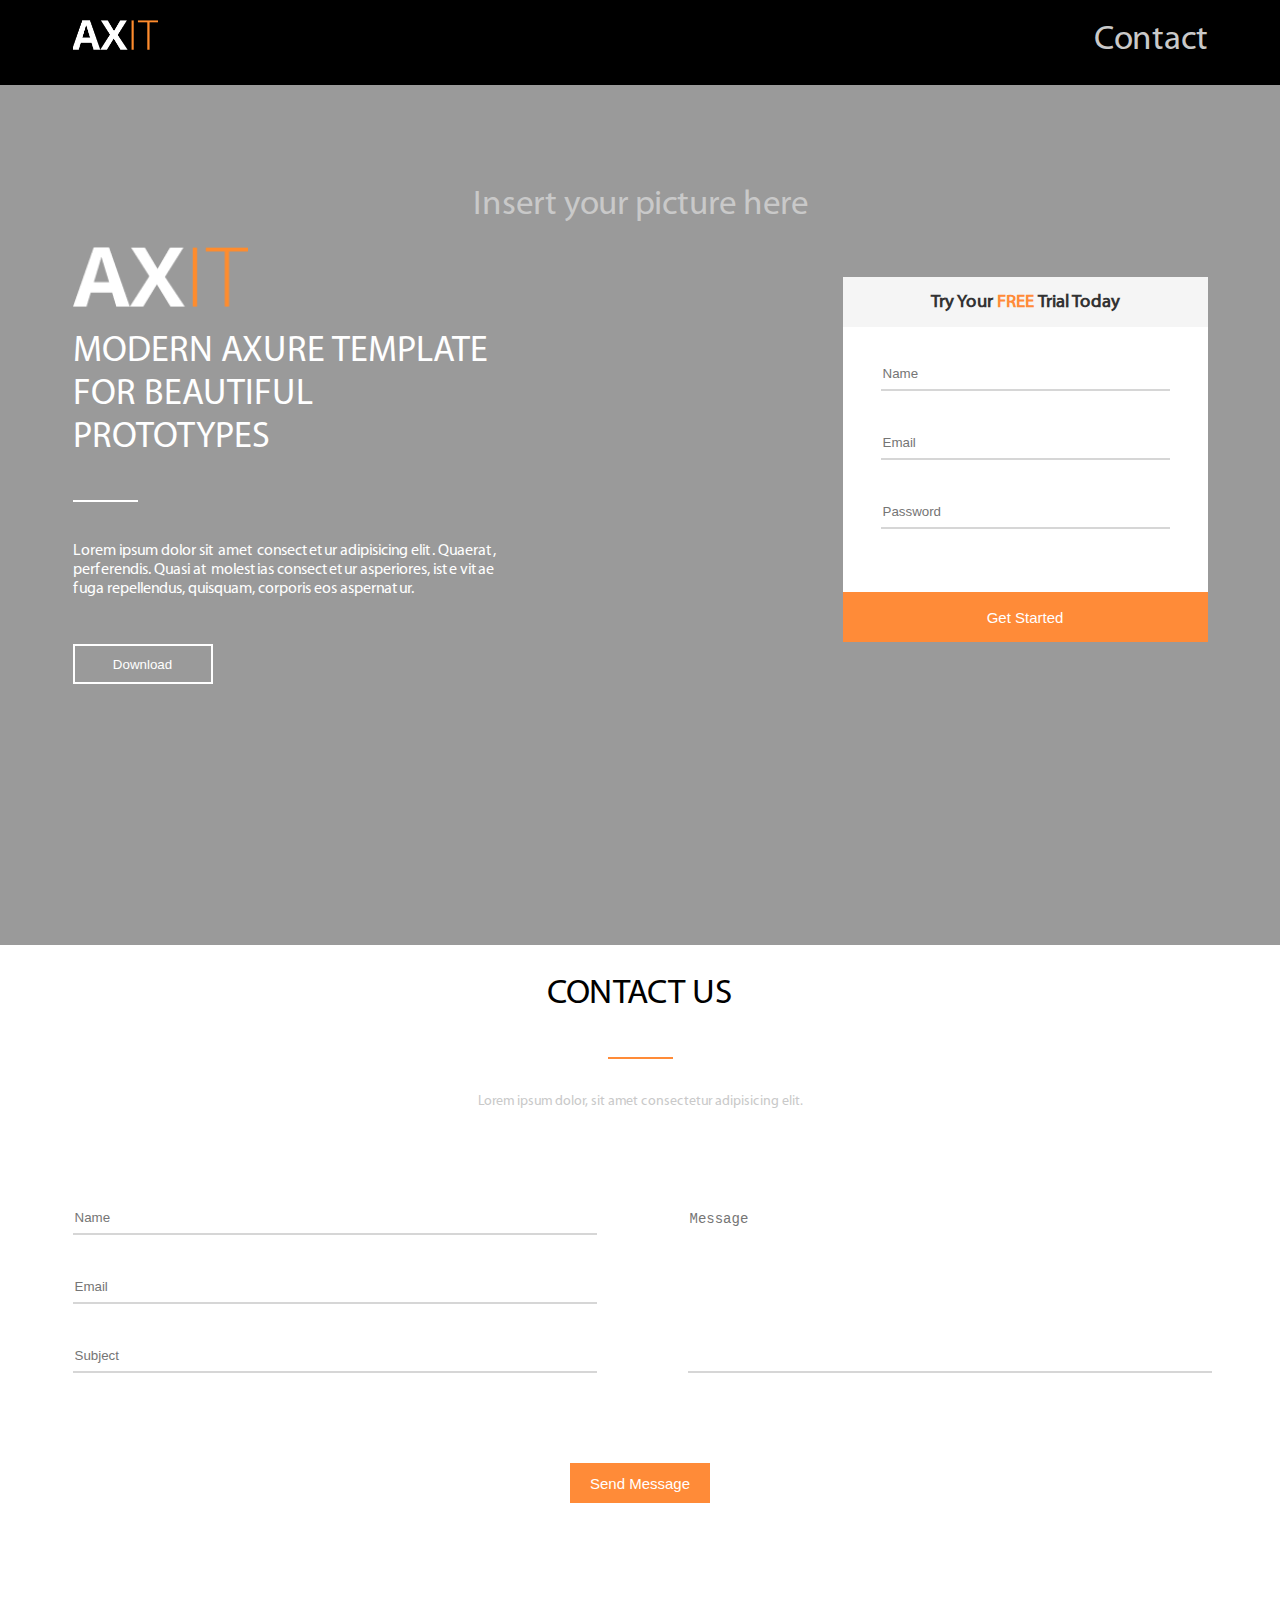
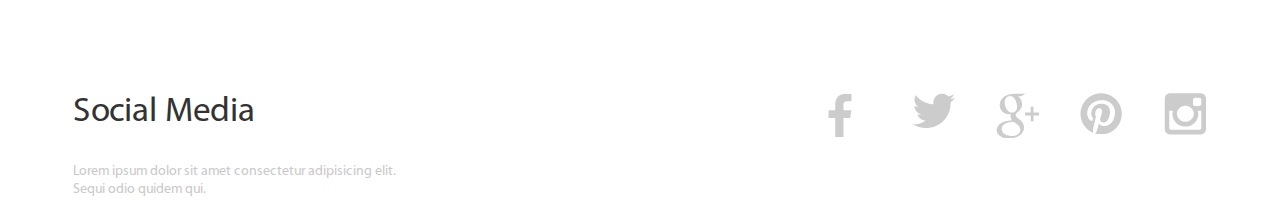
<file: index.html>
<!DOCTYPE html><html lang="en"><head><meta charset="UTF-8"><meta name="viewport" content="width=device-width, initial-scale=1.0"><link rel="stylesheet" href="style.97fcb138.css"><script defer type="module" src="src.e31bb0bc.js"></script><title>FE Template</title></head><body class="page__body"> <header class="header"> <div class="container header-wrapper"> <div class="header__logo logo"></div> <a class="header__link" href="#Contact Us">Contact</a> </div> </header> <section class="main"> <h2 class="main__title">Insert your picture here</h2> <div class="container main-wrapper"> <div class="main__info"> <div class="logo main__logo"></div> <h2 class="main__title-info">Insert your picture here</h2> <h1 class="main__subtitle"> modern axure template <br> for beautiful prototypes </h1> <div class="main__divider"></div> <div class="main__descr"> Lorem ipsum dolor sit amet consectetur adipisicing elit. Quaerat, perferendis. Quasi at molestias consectetur asperiores, iste vitae fuga repellendus, quisquam, corporis eos aspernatur. </div> <button class="main__button">Download</button> </div> <form class="form main__form"> <h3 class="form__title"> Try Your <span class="form__title__title-important">&nbsp;FREE&nbsp;</span> Trial Today </h3> <input class="form__name" type="text" placeholder="Name"> <input class="form__email" type="email" placeholder="Email"> <input class="form__password" type="password" placeholder="Password"> <button class="form__button">Get Started</button> </form> </div> </section> <section class="contacts" id="Contact Us"> <div class="contacts__wrapper container"> <h2 class="contacts__title">contact us</h2> <div class="contacts__divider"></div> <h3 class="contacts__subtitle"> Lorem ipsum dolor, sit amet consectetur adipisicing elit. </h3> <form action="" class="contacts-form"> <div class="contacts-form__wrapper"> <input class="contacts-form__name" type="text" placeholder="Name"> <input class="contacts-form__email" type="email" placeholder="Email"> <input class="contacts-form__password" type="password" placeholder="Subject"> </div> <div class="contacts-form__feedwrapper"> <textarea placeholder="Message" class="contacts-form__feedback" name="Message" cols="80"></textarea> </div> </form> <button class="contacts__button">Send Message</button> </div> </section> <footer class="footer"> <div class="container footer__wrapper"> <div class="footer__info"> <h2 class="footer__title"> Social Media </h2> <h3 class="footer__subtitle"> Lorem ipsum dolor sit amet consectetur adipisicing elit. <br> Sequi odio quidem qui. </h3> </div> <div class="footer__icons"> <a href="https://www.facebook.com/" class="footer__icon"> <img src="facebook.1207ba1d.png" alt="facebook logo"> </a> <a href="" class="footer__icon"> <img src="twitter.c421cc50.png" alt="twitter logo"> </a> <a href="https://www.google.com.ua/?hl=ru" class="footer__icon"> <img src="google.953ec577.png" alt="google logo"> </a> <a href="https://www.pinterest.ru/" class="footer__icon"> <img src="pinterest.d0a1286b.png" alt="pinterest logo"> </a> <a href="https://www.instagram.com/" class="footer__icon"> <img src="instagram.4b783f94.png" alt="instagram logo"> </a> </div> </div> </footer> </body></html>
</file>
<file: style.97fcb138.css>
.container{max-width:1135px;padding:0 15px;margin:0 auto}@media (max-width:470px){.container{padding:0 20px}}.logo{background-image:url(logo-image.af1ab965.png);background-repeat:no-repeat;background-position:50%;background-size:cover}@font-face{font-family:Myriad Pro Regular;src:url(MyriadPro-Regular.dd118b75.ttf) format("truetype");font-weight:400;font-style:normal}.header{height:85px;width:100%;background-color:#000}.header__link{font-family:Myriad Pro Regular;color:#c9c9c9;font-size:35px;text-decoration:none;transition-duration:.3s}.header__link:hover{color:#ff8b38;transform:scale(1.1)}@media (max-width:470px){.header__link{display:none}}.header__logo{width:85px;height:30px}.header-wrapper{display:flex;justify-content:space-between;padding-top:20px}@media (max-width:470px){.header-wrapper{justify-content:center}}.main{min-height:760px;width:100%;background-color:#9a9a9a;padding-top:100px}@media (max-width:820px){.main{padding-top:40px}}.main__info{max-width:440px}@media (max-width:820px){.main__info{margin:0 auto;text-align:center}}.main__title{margin:0;text-align:center;font-family:Myriad Pro Regular;color:#c9c9c9;font-weight:400;font-size:35px}@media (max-width:820px){.main__title{display:none}}.main__title-info{display:none;margin:0;text-align:center;font-family:Myriad Pro Regular;color:#c9c9c9;font-weight:400;font-size:35px}@media (max-width:820px){.main__title-info{display:block;font-size:25px;margin-top:30px}}.main__logo{width:175px;height:60px;margin-top:20px}@media (max-width:820px){.main__logo{margin-top:40px;display:inline-block}}.main__subtitle{font-family:Myriad Pro Regular;color:#fff;font-size:36px;text-transform:uppercase;font-weight:400}@media (max-width:470px){.main__subtitle{font-size:25px;font-weight:400}}.main__divider{width:65px;height:2px;background-color:#fff;margin-top:40px}@media (max-width:820px){.main__divider{display:inline-block}}.main__descr{max-width:425px;margin-top:40px;font-family:Myriad Pro Regular;color:#fff;font-size:16px}.main__button{width:140px;height:40px;margin:45px 0 60px;background-color:#9a9a9a;border:2px solid #fff;color:#fff;cursor:pointer;transition-duration:.3s}.main__button:hover{background-color:#ff8b38;transform:scale(1.1)}.main__form{margin-top:50px}@media (max-width:820px){.main__form{margin:0 auto}}.main-wrapper{display:flex;justify-content:space-between}@media (max-width:820px){.main-wrapper{flex-wrap:wrap;align-items:center;flex-direction:column-reverse}}.form{max-width:365px;height:365px;background-color:#fff;border-radius:3px;position:relative;text-align:center}.form__title{margin:0;display:flex;justify-content:center;align-items:center;font-family:Myriad Pro Regular;width:100%;height:50px;background-color:#f5f5f5;color:#333}.form__title__title-important{color:#ff8b38}.form__name{width:285px;height:30px;margin-top:30px;outline:0;border-width:0 0 2px;border-color:#d6d6d6}.form__name:hover{border-color:#ff8b38}.form__email{width:285px;height:30px;margin-top:35px;outline:0;border-width:0 0 2px;border-color:#d6d6d6}.form__email:hover{border-color:#ff8b38}.form__password{width:285px;height:30px;margin-top:35px;outline:0;border-width:0 0 2px;border-color:#d6d6d6}.form__password:hover{border-color:#ff8b38}.form__button{width:100%;height:50px;background-color:#ff8b38;color:#fff;font-size:15px;border:none;position:absolute;bottom:0;left:0;cursor:pointer;transition-duration:.3s}.form__button:hover{background-color:#fff;border:3px solid #ff8b38;color:#ff8b38}.contacts{min-height:660px;background-color:#fff;text-align:center}.contacts__title{text-align:center;font-family:Myriad Pro Regular;color:#000;font-weight:400;font-size:35px;text-transform:uppercase}.contacts__divider{width:65px;height:2px;background-color:#ff8b38;display:inline-block}.contacts__subtitle{font-family:Myriad Pro Regular;color:#c9c9c9;font-weight:400;font-size:14px;margin-top:30px}.contacts__button{width:140px;height:40px;background-color:#ff8b38;margin:90px 0 160px;color:#fff;font-size:15px;border:none;bottom:0;left:0;cursor:pointer;transition-duration:.3s}.contacts__button:hover{background-color:#fff;border:3px solid #ff8b38;color:#ff8b38}.contacts-form{width:100%;display:flex;justify-content:space-between;margin-top:90px}@media (max-width:1100px){.contacts-form{flex-wrap:wrap;flex-direction:column;align-items:center}}.contacts-form__feedwrapper,.contacts-form__wrapper{max-width:520px}.contacts-form__name{width:100%;height:30px;outline:0;border-width:0 0 2px;border-color:#d6d6d6}.contacts-form__name:hover{border-color:#ff8b38}.contacts-form__email{width:100%;height:30px;margin-top:35px;outline:0;border-width:0 0 2px;border-color:#d6d6d6}.contacts-form__email:hover{border-color:#ff8b38}.contacts-form__password{width:100%;height:30px;margin-top:35px;outline:0;border-width:0 0 2px;border-color:#d6d6d6}.contacts-form__password:hover{border-color:#ff8b38}.contacts-form__feedback{display:block;width:100%;height:158px;outline:0;border-width:0 0 2px;border-color:#d6d6d6;resize:none;color:#bdbdbd;font-size:14px;padding-top:10px}.contacts-form__feedback:hover{border-color:#ff8b38}@media (max-width:1100px){.contacts-form__feedback{height:30px;margin-top:35px}}.footer{height:110px;width:100%}.footer__wrapper{display:flex;justify-content:space-between}@media (max-width:820px){.footer__wrapper{flex-wrap:wrap;flex-direction:column;align-items:center}}.footer__info{max-width:330px}@media (max-width:820px){.footer__info{text-align:center}}.footer__title{color:#333;font-size:35px}.footer__subtitle,.footer__title{font-family:Myriad Pro Regular;font-weight:400}.footer__subtitle{color:#c9c9c9;font-size:14px}.footer__icons{max-width:380px;display:flex;justify-content:space-between;gap:40px;padding-top:30px}@media (max-width:820px){.footer__icons{gap:15px}}.footer__icon{display:block;width:60px;height:60px;transition-duration:.3s}.footer__icon:hover{transform:scale(1.1)}@media (max-width:820px){.footer__icon{width:40px;height:40px}}html{scroll-behavior:smooth}body{margin:0;padding:0;box-sizing:border-box}
/*# sourceMappingURL=style.97fcb138.css.map */
</file>
